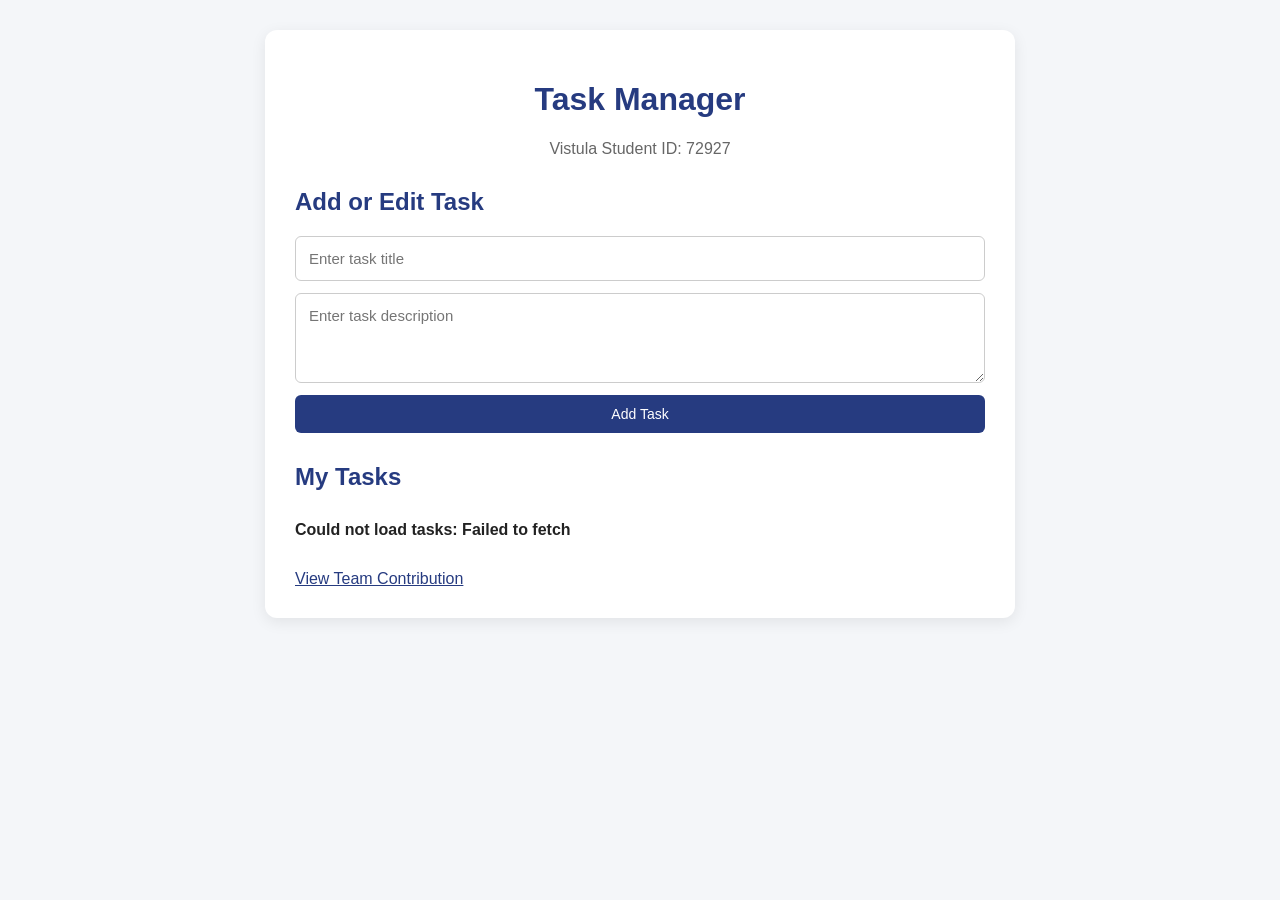
<file: index.html>
<!DOCTYPE html>
<html lang="en">
<head>
    <meta charset="UTF-8">
    <meta name="viewport" content="width=device-width, initial-scale=1.0">
    <title>Task Manager</title>
    <link rel="stylesheet" href="style.css">
</head>
<body>

<div class="container">

    <header>
        <h1>Task Manager</h1>
        <p>Vistula Student ID: <span id="student-id">72927</span></p>
    </header>

    <main>
        <section class="task-form-section">
            <h2>Add or Edit Task</h2>

            <form id="task-form">
                <input
                        type="text"
                        id="task-title"
                        placeholder="Enter task title"
                        required
                >

                <textarea
                        id="task-description"
                        placeholder="Enter task description"
                ></textarea>

                <button type="submit" id="task-submit">
                    Add Task
                </button>
            </form>
        </section>

        <section class="tasks-section">
            <h2>My Tasks</h2>
            <div id="task-list"></div>
        </section>

        <p id="status-message" role="status"></p>

        <a href="contribution.html" id="contribution-link">
            View Team Contribution
        </a>
    </main>

</div>

<script src="app.js"></script>
</body>
</html>
</file>
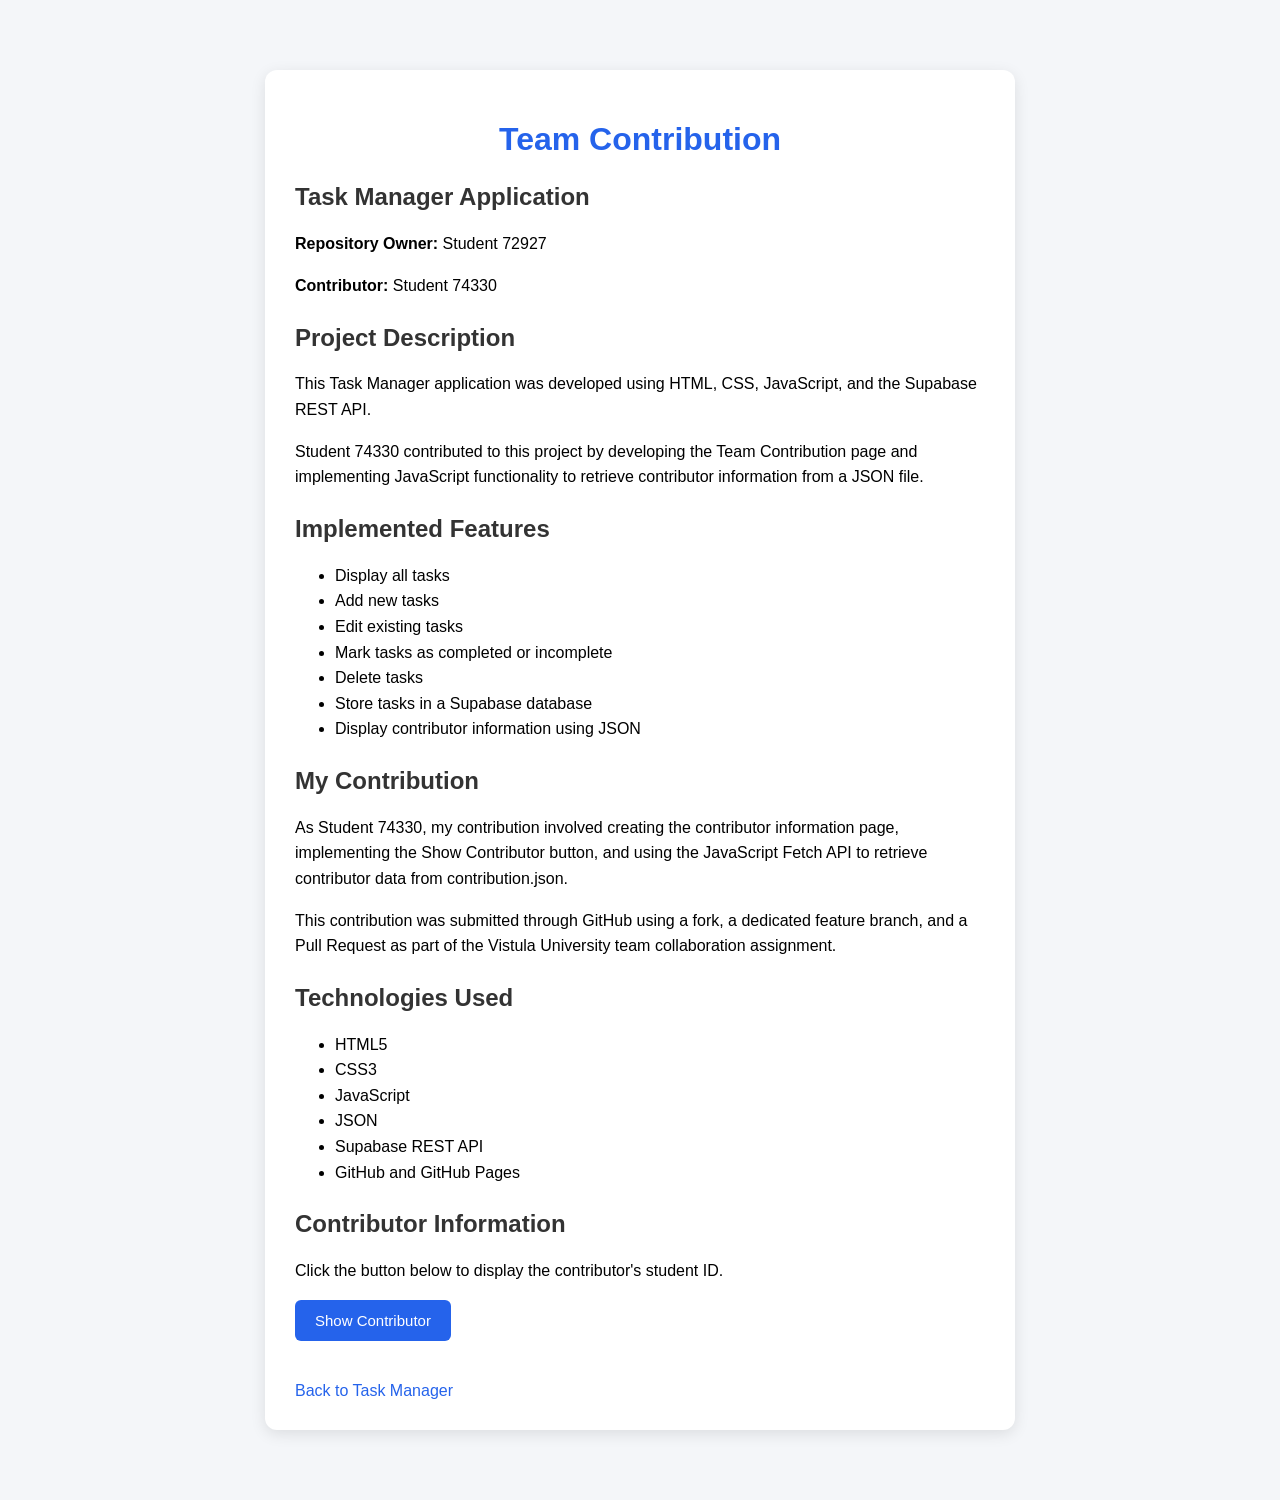
<file: contribution.html>
<!DOCTYPE html>
<html lang="en">

<head>
    <meta charset="UTF-8">
    <meta name="viewport"
          content="width=device-width, initial-scale=1.0">

    <title>Team Contribution</title>

    <style>
        * {
            box-sizing: border-box;
        }

        body {
            font-family: Arial, sans-serif;
            background-color: #f4f6f9;
            margin: 0;
            padding: 30px 15px;
        }

        .container {
            max-width: 750px;
            margin: 40px auto;
            background-color: white;
            padding: 30px;
            border-radius: 12px;
            box-shadow: 0 4px 15px rgba(0, 0, 0, 0.1);
        }

        h1 {
            text-align: center;
            color: #2563eb;
        }

        h2 {
            color: #333;
            margin-top: 25px;
        }

        p, li {
            line-height: 1.6;
        }

        button {
            padding: 12px 20px;
            background-color: #2563eb;
            color: white;
            border: none;
            border-radius: 6px;
            cursor: pointer;
            font-size: 15px;
        }

        button:hover {
            background-color: #1d4ed8;
        }

        #contributor-student-id {
            font-weight: bold;
            color: #16a34a;
            margin-top: 15px;
        }

        a {
            display: inline-block;
            margin-top: 25px;
            color: #2563eb;
            text-decoration: none;
        }

        a:hover {
            text-decoration: underline;
        }
    </style>
</head>

<body>

<div class="container">

    <h1>Team Contribution</h1>

    <h2>Task Manager Application</h2>

    <p>
        <strong>Repository Owner:</strong>
        Student 72927
    </p>

    <p>
        <strong>Contributor:</strong>
        Student 74330
    </p>

    <h2>Project Description</h2>

    <p>
        This Task Manager application was developed
        using HTML, CSS, JavaScript, and the
        Supabase REST API.
    </p>

    <p>
        Student 74330 contributed to this project
        by developing the Team Contribution page
        and implementing JavaScript functionality
        to retrieve contributor information from
        a JSON file.
    </p>

    <h2>Implemented Features</h2>

    <ul>
        <li>Display all tasks</li>
        <li>Add new tasks</li>
        <li>Edit existing tasks</li>
        <li>Mark tasks as completed or incomplete</li>
        <li>Delete tasks</li>
        <li>Store tasks in a Supabase database</li>
        <li>Display contributor information using JSON</li>
    </ul>

    <h2>My Contribution</h2>

    <p>
        As Student 74330, my contribution involved
        creating the contributor information page,
        implementing the Show Contributor button,
        and using the JavaScript Fetch API to
        retrieve contributor data from
        contribution.json.
    </p>

    <p>
        This contribution was submitted through
        GitHub using a fork, a dedicated feature
        branch, and a Pull Request as part of
        the Vistula University team collaboration
        assignment.
    </p>

    <h2>Technologies Used</h2>

    <ul>
        <li>HTML5</li>
        <li>CSS3</li>
        <li>JavaScript</li>
        <li>JSON</li>
        <li>Supabase REST API</li>
        <li>GitHub and GitHub Pages</li>
    </ul>

    <h2>Contributor Information</h2>

    <p>
        Click the button below to display
        the contributor's student ID.
    </p>

    <button id="load-contributor">
        Show Contributor
    </button>

    <p id="contributor-student-id"
       aria-live="polite"></p>

    <a href="index.html">
        Back to Task Manager
    </a>

</div>

<script>
    document.getElementById("load-contributor")
        .addEventListener("click", async function () {

            const output = document.getElementById(
                "contributor-student-id"
            );

            try {
                const response = await fetch(
                    "contribution.json",
                    { cache: "no-store" }
                );

                if (!response.ok) {
                    throw new Error(
                        "Failed to load contributor information"
                    );
                }

                const data = await response.json();

                if (!data.contributorStudentId) {
                    throw new Error(
                        "Contributor Student ID is missing"
                    );
                }

                output.textContent =
                    "Contributor Student ID: " +
                    data.contributorStudentId;

            } catch (error) {
                output.textContent =
                    "Error: " + error.message;
            }
        });
</script>

</body>
</html>
</file>
<file: style.css>
* {
    box-sizing: border-box;
}

body {
    font-family: Arial, sans-serif;
    background: #f4f6f9;
    margin: 0;
    padding: 30px 15px;
    color: #222;
}

.container {
    max-width: 750px;
    margin: 0 auto;
    background: white;
    padding: 30px;
    border-radius: 12px;
    box-shadow: 0 4px 15px rgba(0, 0, 0, 0.08);
}

header {
    text-align: center;
    margin-bottom: 30px;
}

header h1 {
    color: #263b80;
    font-size: 32px;
}

header p {
    color: #666;
}

section {
    margin-bottom: 30px;
}

h2 {
    color: #263b80;
}

form {
    display: flex;
    flex-direction: column;
    gap: 12px;
}

input, textarea {
    padding: 13px;
    border: 1px solid #ccc;
    border-radius: 6px;
    font-size: 15px;
    font-family: Arial, sans-serif;
}

textarea {
    min-height: 90px;
    resize: vertical;
}

button {
    padding: 11px 16px;
    border: none;
    border-radius: 6px;
    background: #263b80;
    color: white;
    cursor: pointer;
    font-size: 14px;
}

button:hover {
    opacity: 0.85;
}

.task-item {
    border: 1px solid #ddd;
    border-radius: 8px;
    padding: 18px;
    margin-bottom: 15px;
    background: #fff;
}

.task-title {
    font-size: 18px;
    font-weight: bold;
    margin-bottom: 8px;
}

.task-description {
    color: #666;
    margin-bottom: 10px;
}

.task-status {
    font-size: 13px;
    margin-bottom: 12px;
    color: #555;
}

.task-item.completed {
    background: #f0f8f1;
}

.task-item.completed .task-title {
    text-decoration: line-through;
    color: #777;
}

.task-actions {
    display: flex;
    flex-wrap: wrap;
    gap: 8px;
}

.edit-task {
    background: #d18b16;
}

.delete-task {
    background: #c0392b;
}

.toggle-task {
    background: #27834b;
}

#status-message {
    margin-top: 15px;
    font-weight: bold;
}

#contribution-link {
    display: inline-block;
    margin-top: 15px;
    color: #263b80;
}

@media (max-width: 600px) {
    .container {
        padding: 20px;
    }

    .task-actions button {
        flex: 1;
    }
}
</file>
